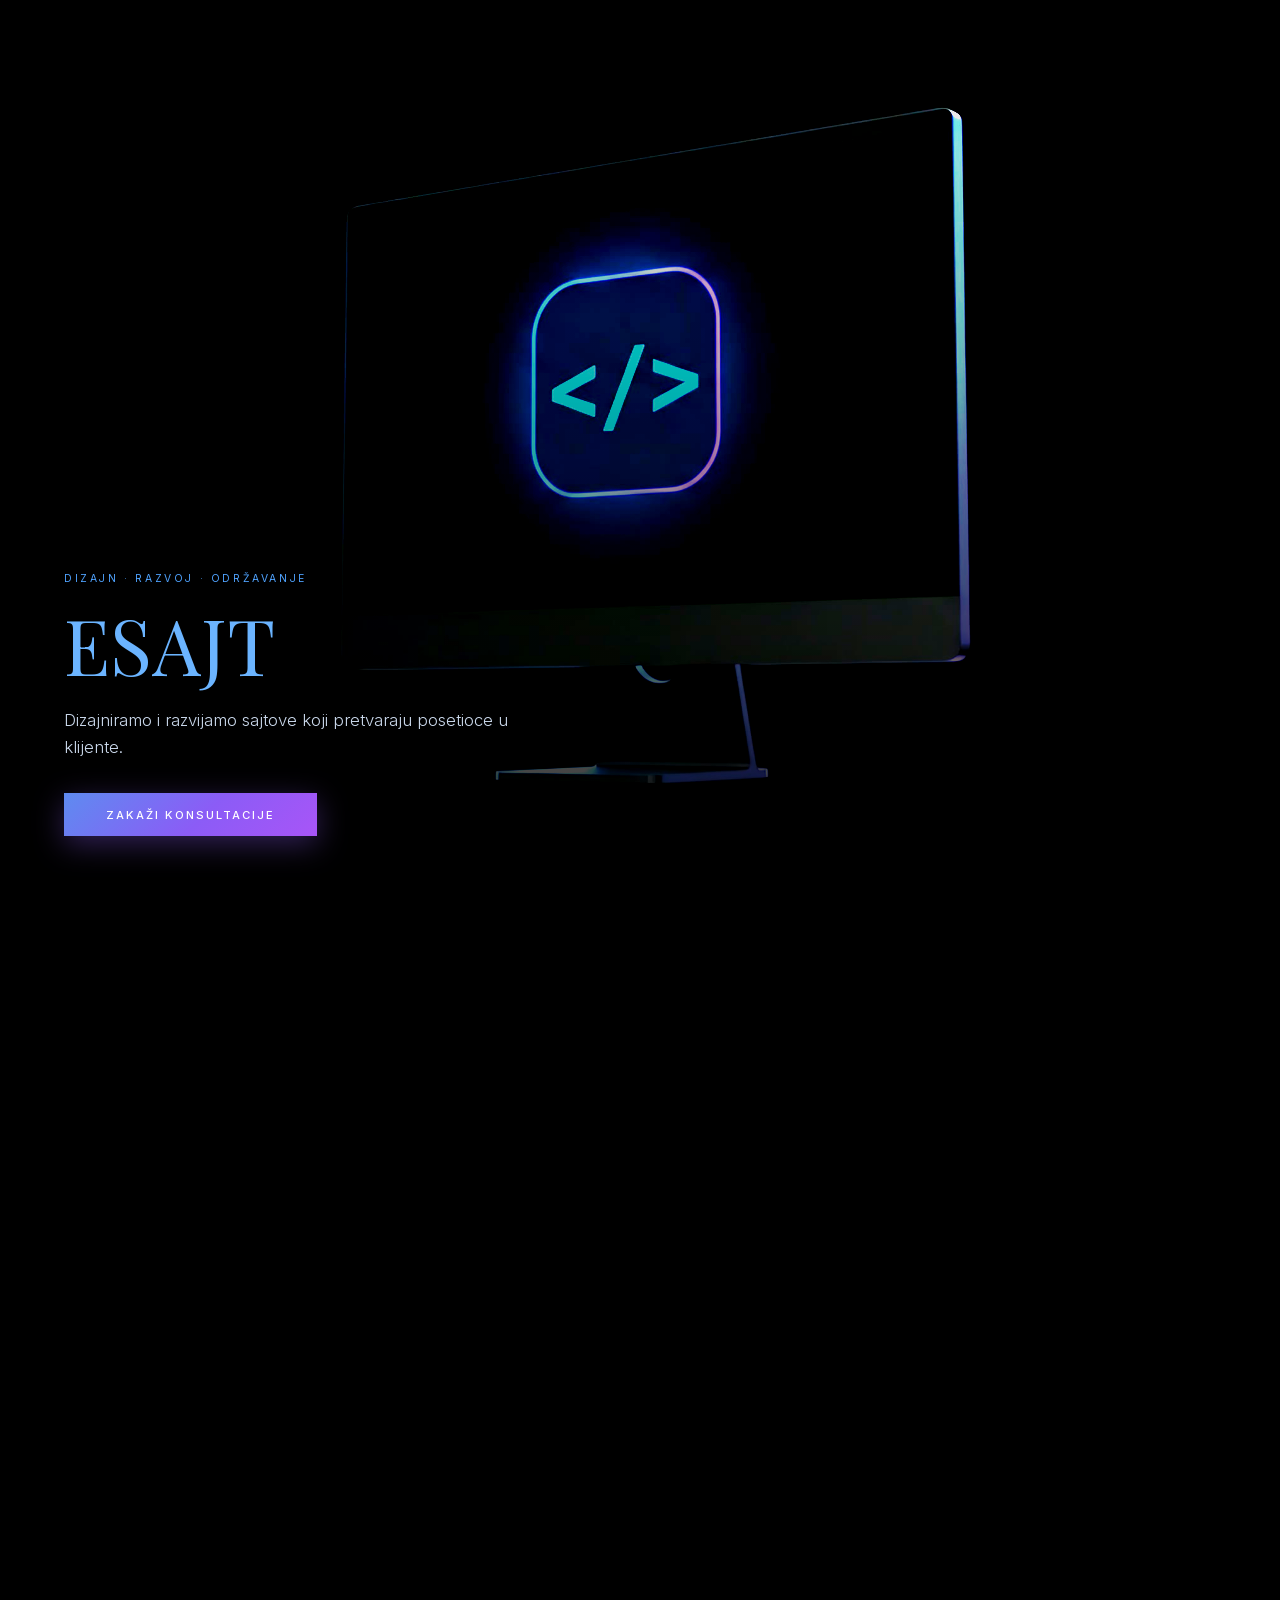
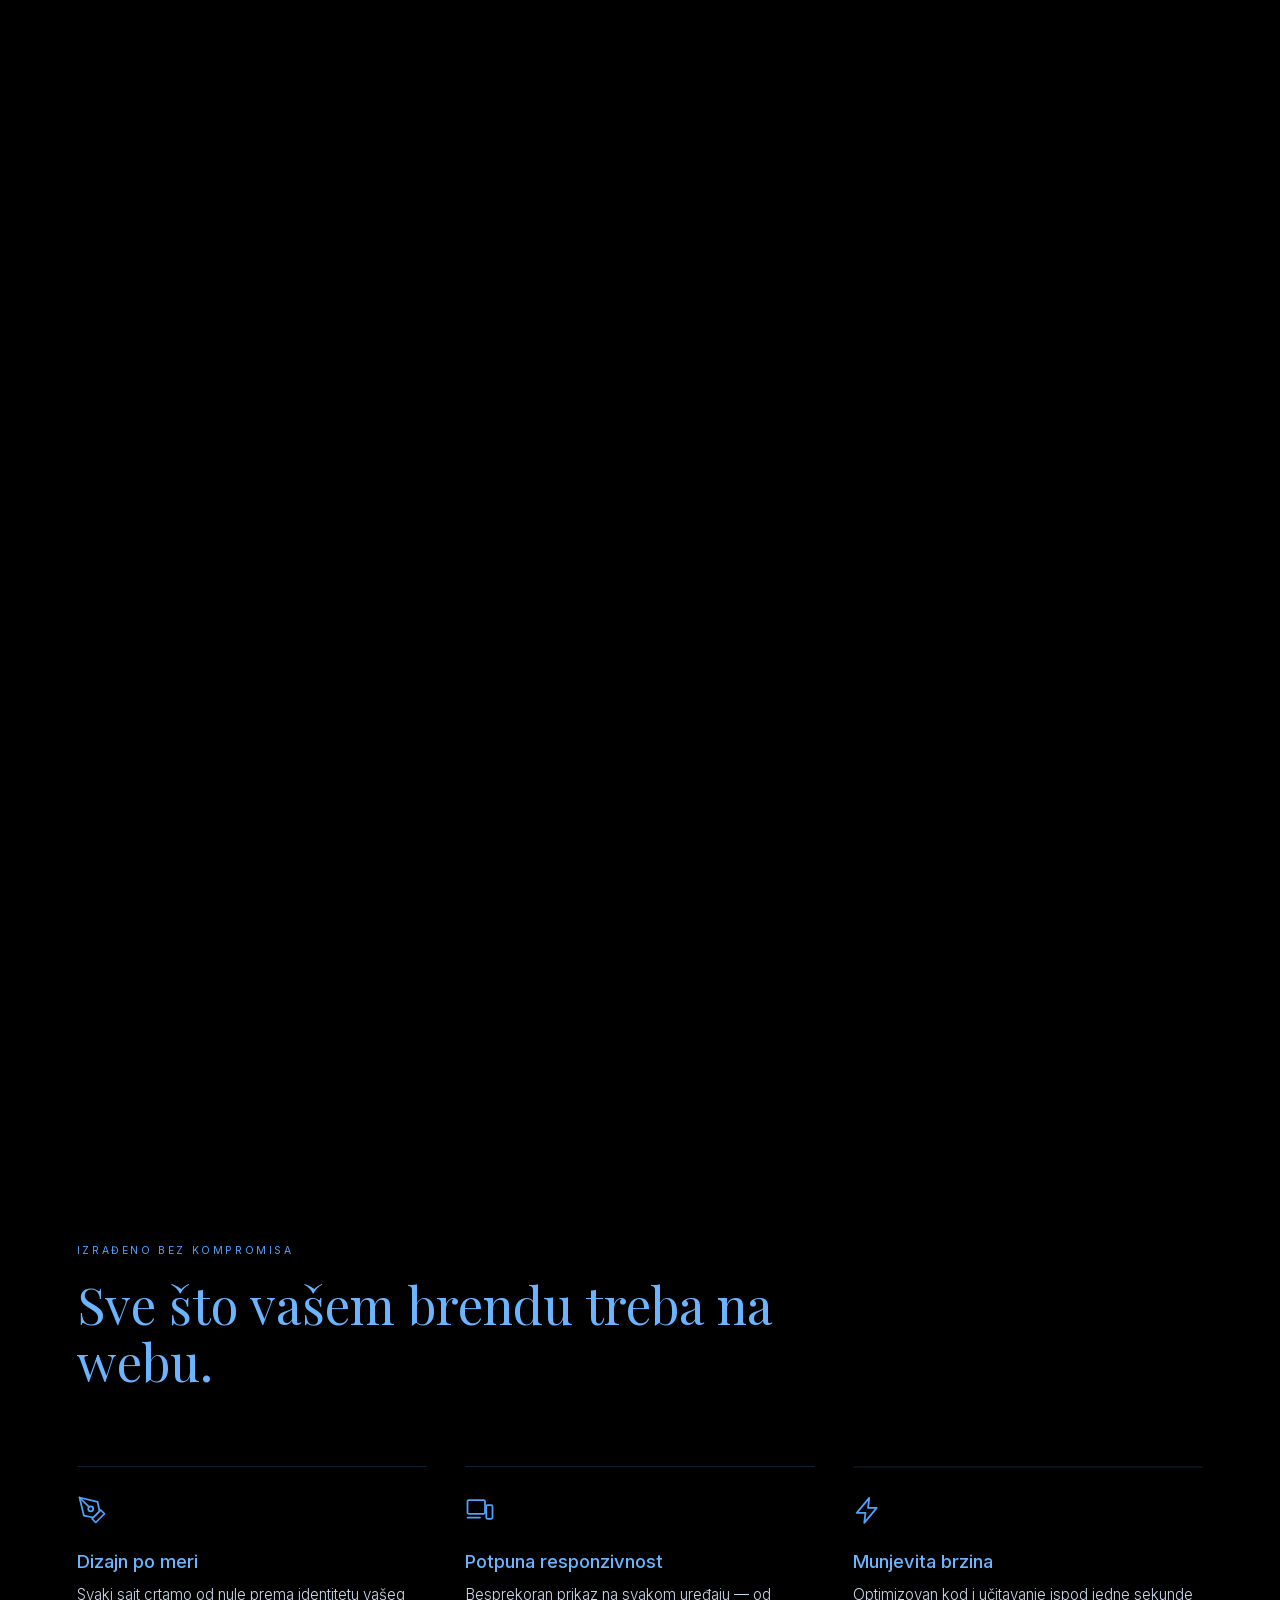
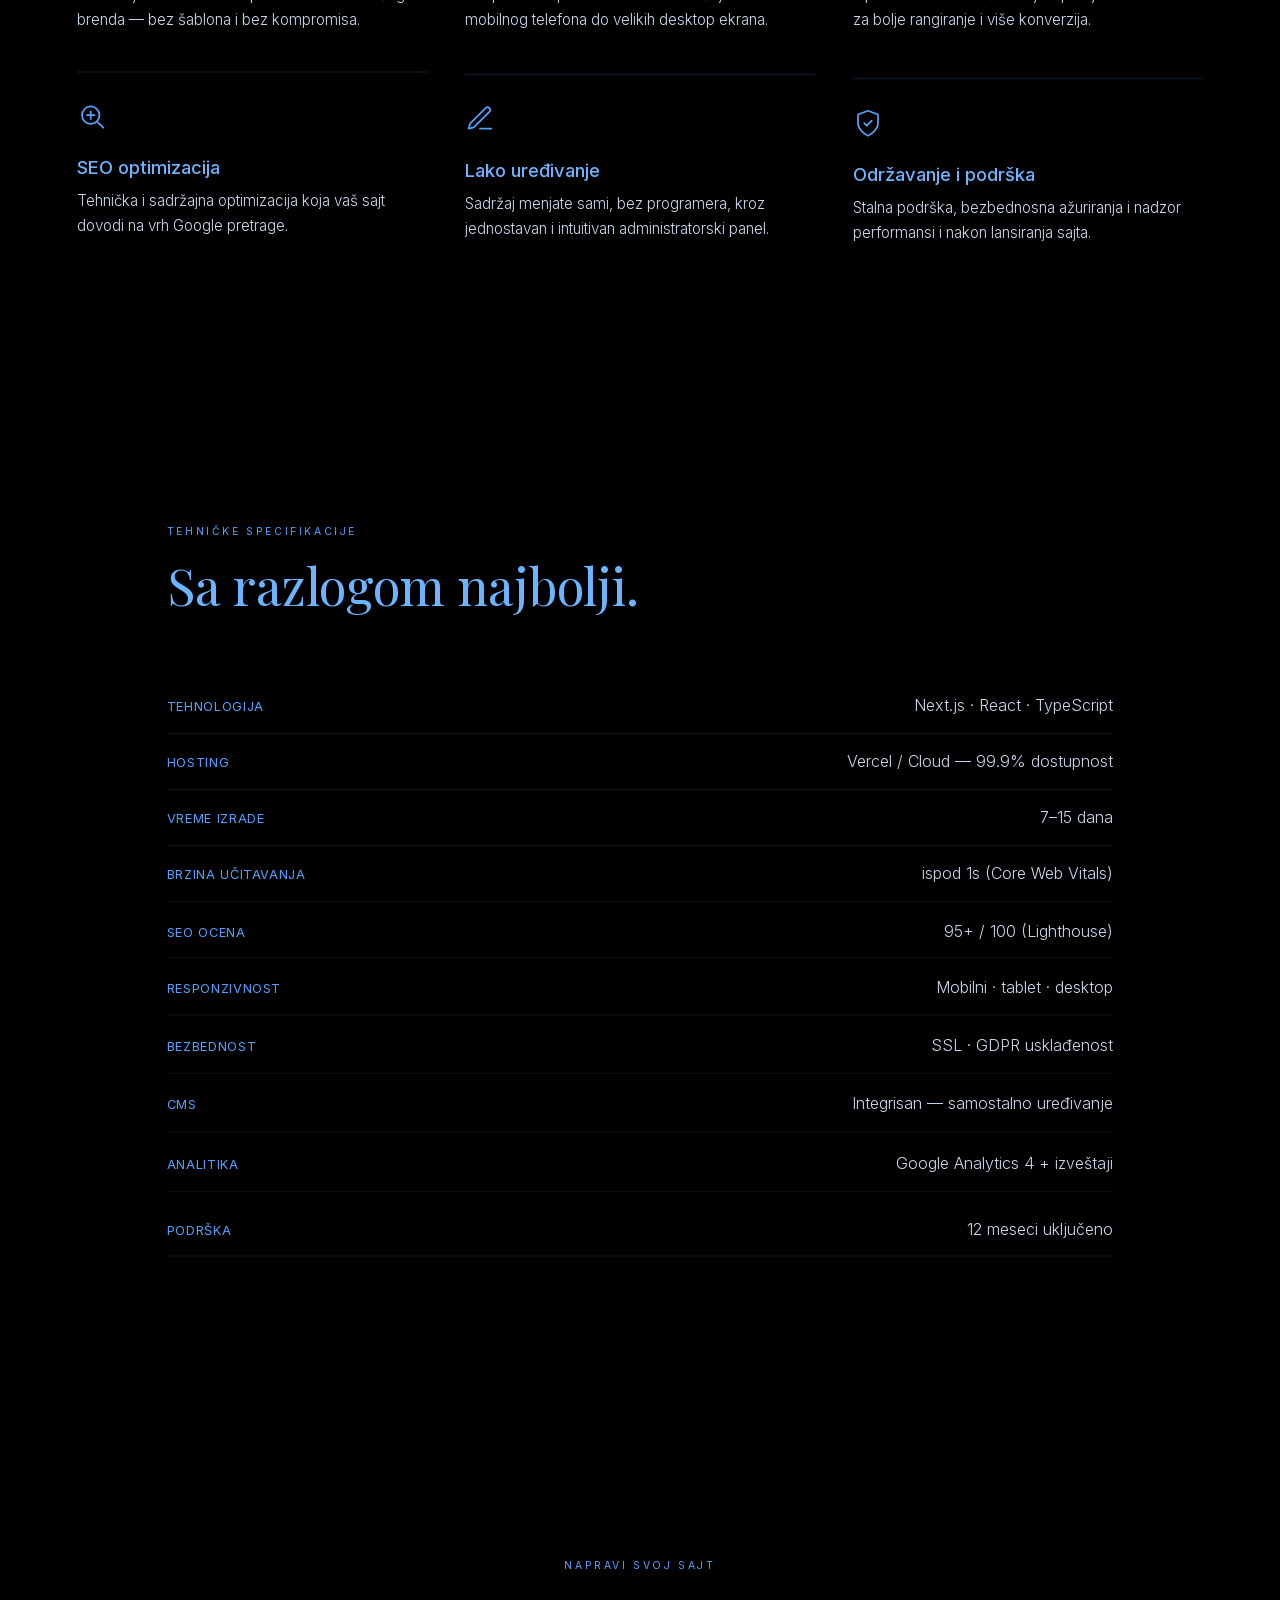
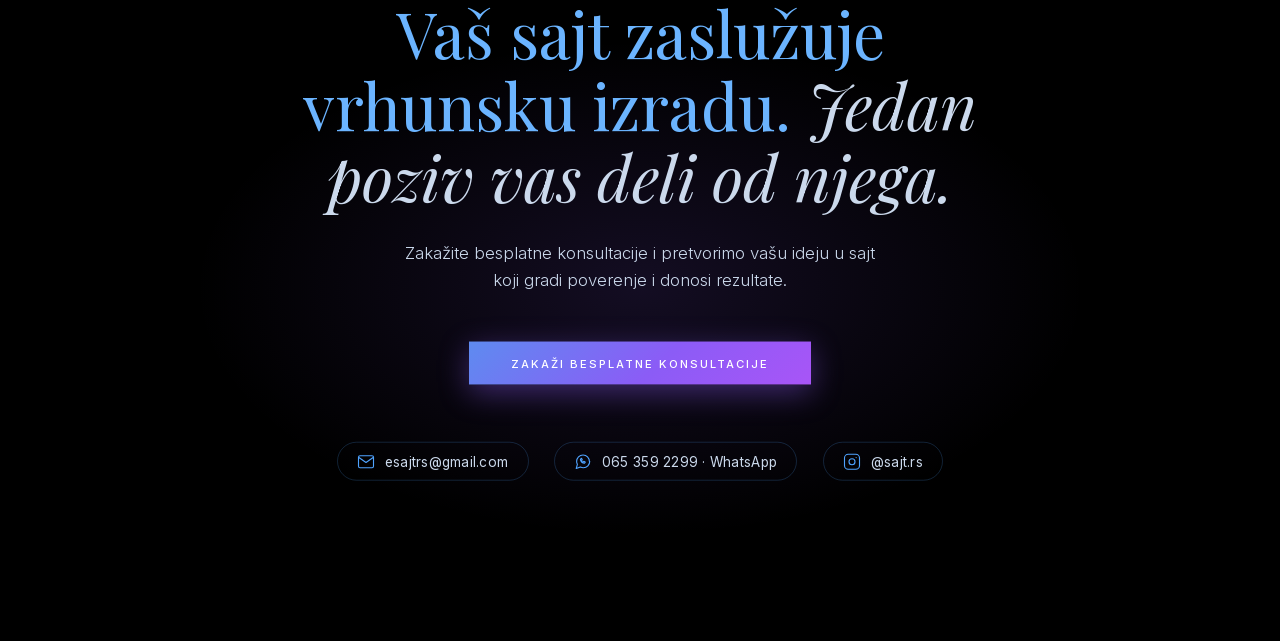
<file: index.html>
<!DOCTYPE html><html lang="sr"><head><meta charSet="utf-8"/><meta name="viewport" content="width=device-width, initial-scale=1"/><link rel="stylesheet" href="/_next/static/css/2ff414e6df5d905f.css" data-precedence="next"/><link rel="preload" as="script" fetchPriority="low" href="/_next/static/chunks/webpack-e2562788dc7d69bf.js"/><script src="/_next/static/chunks/4bd1b696-49dfdb1645950f8a.js" async=""></script><script src="/_next/static/chunks/517-ef08c556f626c120.js" async=""></script><script src="/_next/static/chunks/main-app-865ecf3162cc69d2.js" async=""></script><script src="/_next/static/chunks/912-37006269fd186bc6.js" async=""></script><script src="/_next/static/chunks/app/page-f0938fac245edff5.js" async=""></script><title>ESAJT — Izrada sajtova | Web Studio</title><meta name="description" content="ESAJT dizajnira i razvija moderne sajtove koji pretvaraju posetioce u klijente. Brzo, responzivno i optimizovano za Google. Izrada za 7–15 dana."/><meta name="keywords" content="izrada sajtova,izrada web sajtova,web dizajn,web studio,pravljenje sajtova,SEO optimizacija,responsivni sajtovi,ESAJT"/><meta name="robots" content="index, follow"/><link rel="canonical" href="https://esajt.info/"/><meta name="google-site-verification" content="YN8YTxQPLrcceT82eh-i2H6RopqWgkFs15GnKL0dTOQ"/><meta property="og:title" content="ESAJT — Izrada sajtova | Web Studio"/><meta property="og:description" content="ESAJT dizajnira i razvija moderne sajtove koji pretvaraju posetioce u klijente. Brzo, responzivno i optimizovano za Google. Izrada za 7–15 dana."/><meta property="og:url" content="https://esajt.info/"/><meta property="og:site_name" content="ESAJT"/><meta property="og:locale" content="sr_RS"/><meta property="og:image" content="https://esajt.info/og.jpg"/><meta property="og:image:width" content="1200"/><meta property="og:image:height" content="630"/><meta property="og:image:alt" content="ESAJT — Web Studio"/><meta property="og:type" content="website"/><meta name="twitter:card" content="summary_large_image"/><meta name="twitter:title" content="ESAJT — Izrada sajtova | Web Studio"/><meta name="twitter:description" content="ESAJT dizajnira i razvija moderne sajtove koji pretvaraju posetioce u klijente. Brzo, responzivno i optimizovano za Google. Izrada za 7–15 dana."/><meta name="twitter:image" content="https://esajt.info/og.jpg"/><link rel="icon" href="/icon.svg?b77f79cad48c9a5b" type="image/svg+xml" sizes="any"/><script src="/_next/static/chunks/polyfills-42372ed130431b0a.js" noModule=""></script></head><body class="__variable_557fa6 __variable_60ab6d"><script type="application/ld+json">{"@context":"https://schema.org","@type":"ProfessionalService","name":"ESAJT","image":"https://esajt.info/og.jpg","logo":"https://esajt.info/icon.svg","url":"https://esajt.info","telephone":"+381653592299","email":"esajtrs@gmail.com","description":"ESAJT dizajnira i razvija moderne sajtove koji pretvaraju posetioce u klijente. Brzo, responzivno i optimizovano za Google. Izrada za 7–15 dana.","priceRange":"$$","address":{"@type":"PostalAddress","addressLocality":"Beograd","addressCountry":"RS"},"areaServed":[{"@type":"City","name":"Beograd"},{"@type":"Country","name":"Srbija"}],"serviceType":"Izrada sajtova","sameAs":["https://instagram.com/sajt.rs","https://wa.me/381653592299"]}</script><main style="background:#000"><div style="height:300vh;position:relative"><div style="position:sticky;top:0;width:100vw;height:100vh;overflow:hidden;background:#000"><canvas style="display:block;width:100%;height:100%;filter:brightness(1.85) saturate(1.8) contrast(1.35)"></canvas><div style="position:absolute;inset:0;display:flex;flex-direction:column;justify-content:flex-end;padding:clamp(1.5rem, 5vw, 5rem);pointer-events:none;background:linear-gradient(to top, rgba(0,0,0,0.88) 0%, rgba(0,0,0,0.35) 50%, transparent 100%)"><span style="font-family:var(--font-inter);font-size:0.65rem;letter-spacing:0.25em;text-transform:uppercase;color:var(--blue);margin-bottom:1.2rem;opacity:0;transform:translateY(16px)">Dizajn · Razvoj · Održavanje</span><h1 style="font-family:var(--font-playfair);font-weight:400;font-size:clamp(2.4rem, 6vw, 5.5rem);line-height:1.05;color:var(--blue-strong);margin:0;opacity:0;transform:translateY(24px)">ESAJT</h1><p style="font-family:var(--font-inter);font-weight:300;font-size:1.05rem;line-height:1.6;color:var(--body);max-width:460px;margin-top:1.4rem;opacity:0;transform:translateY(24px)">Dizajniramo i razvijamo sajtove koji pretvaraju posetioce u klijente.</p><a href="#kontakt" style="align-self:flex-start;margin-top:2rem;background:var(--purple-grad);color:#ffffff;font-family:var(--font-inter);font-weight:500;font-size:0.7rem;letter-spacing:0.18em;text-transform:uppercase;padding:0.9rem 2.6rem;text-decoration:none;pointer-events:auto;box-shadow:0 8px 30px rgba(139,92,246,0.35);opacity:0;transform:translateY(24px)">Zakaži konsultacije</a></div></div></div><section style="background:#000;padding:clamp(5rem, 12vw, 9rem) clamp(1.5rem, 6vw, 6rem);max-width:1280px;margin:0 auto"><span style="display:block;font-family:var(--font-inter);font-size:0.65rem;letter-spacing:0.25em;text-transform:uppercase;color:var(--blue);margin-bottom:1.2rem;opacity:0;transform:translateY(24px)">Izrađeno bez kompromisa</span><h2 style="font-family:var(--font-playfair);font-weight:400;font-size:clamp(2rem, 4vw, 3.5rem);line-height:1.1;color:var(--blue-strong);max-width:720px;margin-bottom:clamp(3rem, 6vw, 5rem);opacity:0;transform:translateY(24px)">Sve što vašem brendu treba na webu.</h2><div style="display:grid;grid-template-columns:repeat(auto-fill, minmax(300px, 1fr));gap:clamp(1.5rem, 3vw, 2.5rem)"><div style="border-top:1px solid var(--border-subtle);padding-top:1.8rem;opacity:0;transform:translateY(24px)"><div style="margin-bottom:1.3rem"><svg width="30" height="30" viewBox="0 0 24 24" fill="none" stroke="var(--blue)" stroke-width="1.4" stroke-linecap="round" stroke-linejoin="round"><path d="M12 19l7-7 3 3-7 7-3-3z"></path><path d="M18 13l-1.5-7.5L2 2l3.5 14.5L13 18l5-5z"></path><path d="M2 2l7.586 7.586"></path><circle cx="11" cy="11" r="2"></circle></svg></div><h3 style="font-family:var(--font-inter);font-weight:500;font-size:1.15rem;color:var(--blue-strong);margin-bottom:0.7rem">Dizajn po meri</h3><p style="font-family:var(--font-inter);font-weight:300;font-size:0.95rem;line-height:1.6;color:var(--body)">Svaki sajt crtamo od nule prema identitetu vašeg brenda — bez šablona i bez kompromisa.</p></div><div style="border-top:1px solid var(--border-subtle);padding-top:1.8rem;opacity:0;transform:translateY(24px)"><div style="margin-bottom:1.3rem"><svg width="30" height="30" viewBox="0 0 24 24" fill="none" stroke="var(--blue)" stroke-width="1.4" stroke-linecap="round" stroke-linejoin="round"><rect x="2" y="4" width="14" height="11" rx="1"></rect><rect x="17" y="8" width="5" height="11" rx="1"></rect><path d="M2 18h10"></path></svg></div><h3 style="font-family:var(--font-inter);font-weight:500;font-size:1.15rem;color:var(--blue-strong);margin-bottom:0.7rem">Potpuna responzivnost</h3><p style="font-family:var(--font-inter);font-weight:300;font-size:0.95rem;line-height:1.6;color:var(--body)">Besprekoran prikaz na svakom uređaju — od mobilnog telefona do velikih desktop ekrana.</p></div><div style="border-top:1px solid var(--border-subtle);padding-top:1.8rem;opacity:0;transform:translateY(24px)"><div style="margin-bottom:1.3rem"><svg width="30" height="30" viewBox="0 0 24 24" fill="none" stroke="var(--blue)" stroke-width="1.4" stroke-linecap="round" stroke-linejoin="round"><path d="M13 2L3 14h7l-1 8 10-12h-7l1-8z"></path></svg></div><h3 style="font-family:var(--font-inter);font-weight:500;font-size:1.15rem;color:var(--blue-strong);margin-bottom:0.7rem">Munjevita brzina</h3><p style="font-family:var(--font-inter);font-weight:300;font-size:0.95rem;line-height:1.6;color:var(--body)">Optimizovan kod i učitavanje ispod jedne sekunde za bolje rangiranje i više konverzija.</p></div><div style="border-top:1px solid var(--border-subtle);padding-top:1.8rem;opacity:0;transform:translateY(24px)"><div style="margin-bottom:1.3rem"><svg width="30" height="30" viewBox="0 0 24 24" fill="none" stroke="var(--blue)" stroke-width="1.4" stroke-linecap="round" stroke-linejoin="round"><circle cx="11" cy="11" r="7"></circle><path d="M21 21l-4.35-4.35"></path><path d="M8 11h6M11 8v6"></path></svg></div><h3 style="font-family:var(--font-inter);font-weight:500;font-size:1.15rem;color:var(--blue-strong);margin-bottom:0.7rem">SEO optimizacija</h3><p style="font-family:var(--font-inter);font-weight:300;font-size:0.95rem;line-height:1.6;color:var(--body)">Tehnička i sadržajna optimizacija koja vaš sajt dovodi na vrh Google pretrage.</p></div><div style="border-top:1px solid var(--border-subtle);padding-top:1.8rem;opacity:0;transform:translateY(24px)"><div style="margin-bottom:1.3rem"><svg width="30" height="30" viewBox="0 0 24 24" fill="none" stroke="var(--blue)" stroke-width="1.4" stroke-linecap="round" stroke-linejoin="round"><path d="M12 20h9"></path><path d="M16.5 3.5a2.12 2.12 0 0 1 3 3L7 19l-4 1 1-4 12.5-12.5z"></path></svg></div><h3 style="font-family:var(--font-inter);font-weight:500;font-size:1.15rem;color:var(--blue-strong);margin-bottom:0.7rem">Lako uređivanje</h3><p style="font-family:var(--font-inter);font-weight:300;font-size:0.95rem;line-height:1.6;color:var(--body)">Sadržaj menjate sami, bez programera, kroz jednostavan i intuitivan administratorski panel.</p></div><div style="border-top:1px solid var(--border-subtle);padding-top:1.8rem;opacity:0;transform:translateY(24px)"><div style="margin-bottom:1.3rem"><svg width="30" height="30" viewBox="0 0 24 24" fill="none" stroke="var(--blue)" stroke-width="1.4" stroke-linecap="round" stroke-linejoin="round"><path d="M12 22s8-4 8-10V5l-8-3-8 3v7c0 6 8 10 8 10z"></path><path d="M9 12l2 2 4-4"></path></svg></div><h3 style="font-family:var(--font-inter);font-weight:500;font-size:1.15rem;color:var(--blue-strong);margin-bottom:0.7rem">Održavanje i podrška</h3><p style="font-family:var(--font-inter);font-weight:300;font-size:0.95rem;line-height:1.6;color:var(--body)">Stalna podrška, bezbednosna ažuriranja i nadzor performansi i nakon lansiranja sajta.</p></div></div></section><section style="background:#000;padding:clamp(5rem, 12vw, 9rem) clamp(1.5rem, 6vw, 6rem);max-width:1100px;margin:0 auto"><span style="display:block;font-family:var(--font-inter);font-size:0.65rem;letter-spacing:0.25em;text-transform:uppercase;color:var(--blue);margin-bottom:1.2rem;opacity:0;transform:translateY(24px)">Tehničke specifikacije</span><h2 style="font-family:var(--font-playfair);font-weight:400;font-size:clamp(2rem, 4vw, 3.5rem);line-height:1.1;color:var(--blue-strong);margin-bottom:clamp(2.5rem, 5vw, 4rem);opacity:0;transform:translateY(24px)">Sa razlogom najbolji.</h2><div><div style="display:flex;justify-content:space-between;align-items:baseline;gap:1.5rem;padding:1.1rem 0;border-bottom:1px solid var(--row-border);opacity:0;transform:translateY(24px)"><span style="font-family:var(--font-inter);font-weight:400;font-size:0.8rem;letter-spacing:0.05em;text-transform:uppercase;color:var(--blue);flex-shrink:0">Tehnologija</span><span style="font-family:var(--font-inter);font-weight:300;font-size:1rem;color:var(--body);text-align:right">Next.js · React · TypeScript</span></div><div style="display:flex;justify-content:space-between;align-items:baseline;gap:1.5rem;padding:1.1rem 0;border-bottom:1px solid var(--row-border);opacity:0;transform:translateY(24px)"><span style="font-family:var(--font-inter);font-weight:400;font-size:0.8rem;letter-spacing:0.05em;text-transform:uppercase;color:var(--blue);flex-shrink:0">Hosting</span><span style="font-family:var(--font-inter);font-weight:300;font-size:1rem;color:var(--body);text-align:right">Vercel / Cloud — 99.9% dostupnost</span></div><div style="display:flex;justify-content:space-between;align-items:baseline;gap:1.5rem;padding:1.1rem 0;border-bottom:1px solid var(--row-border);opacity:0;transform:translateY(24px)"><span style="font-family:var(--font-inter);font-weight:400;font-size:0.8rem;letter-spacing:0.05em;text-transform:uppercase;color:var(--blue);flex-shrink:0">Vreme izrade</span><span style="font-family:var(--font-inter);font-weight:300;font-size:1rem;color:var(--body);text-align:right">7–15 dana</span></div><div style="display:flex;justify-content:space-between;align-items:baseline;gap:1.5rem;padding:1.1rem 0;border-bottom:1px solid var(--row-border);opacity:0;transform:translateY(24px)"><span style="font-family:var(--font-inter);font-weight:400;font-size:0.8rem;letter-spacing:0.05em;text-transform:uppercase;color:var(--blue);flex-shrink:0">Brzina učitavanja</span><span style="font-family:var(--font-inter);font-weight:300;font-size:1rem;color:var(--body);text-align:right">ispod 1s (Core Web Vitals)</span></div><div style="display:flex;justify-content:space-between;align-items:baseline;gap:1.5rem;padding:1.1rem 0;border-bottom:1px solid var(--row-border);opacity:0;transform:translateY(24px)"><span style="font-family:var(--font-inter);font-weight:400;font-size:0.8rem;letter-spacing:0.05em;text-transform:uppercase;color:var(--blue);flex-shrink:0">SEO ocena</span><span style="font-family:var(--font-inter);font-weight:300;font-size:1rem;color:var(--body);text-align:right">95+ / 100 (Lighthouse)</span></div><div style="display:flex;justify-content:space-between;align-items:baseline;gap:1.5rem;padding:1.1rem 0;border-bottom:1px solid var(--row-border);opacity:0;transform:translateY(24px)"><span style="font-family:var(--font-inter);font-weight:400;font-size:0.8rem;letter-spacing:0.05em;text-transform:uppercase;color:var(--blue);flex-shrink:0">Responzivnost</span><span style="font-family:var(--font-inter);font-weight:300;font-size:1rem;color:var(--body);text-align:right">Mobilni · tablet · desktop</span></div><div style="display:flex;justify-content:space-between;align-items:baseline;gap:1.5rem;padding:1.1rem 0;border-bottom:1px solid var(--row-border);opacity:0;transform:translateY(24px)"><span style="font-family:var(--font-inter);font-weight:400;font-size:0.8rem;letter-spacing:0.05em;text-transform:uppercase;color:var(--blue);flex-shrink:0">Bezbednost</span><span style="font-family:var(--font-inter);font-weight:300;font-size:1rem;color:var(--body);text-align:right">SSL · GDPR usklađenost</span></div><div style="display:flex;justify-content:space-between;align-items:baseline;gap:1.5rem;padding:1.1rem 0;border-bottom:1px solid var(--row-border);opacity:0;transform:translateY(24px)"><span style="font-family:var(--font-inter);font-weight:400;font-size:0.8rem;letter-spacing:0.05em;text-transform:uppercase;color:var(--blue);flex-shrink:0">CMS</span><span style="font-family:var(--font-inter);font-weight:300;font-size:1rem;color:var(--body);text-align:right">Integrisan — samostalno uređivanje</span></div><div style="display:flex;justify-content:space-between;align-items:baseline;gap:1.5rem;padding:1.1rem 0;border-bottom:1px solid var(--row-border);opacity:0;transform:translateY(24px)"><span style="font-family:var(--font-inter);font-weight:400;font-size:0.8rem;letter-spacing:0.05em;text-transform:uppercase;color:var(--blue);flex-shrink:0">Analitika</span><span style="font-family:var(--font-inter);font-weight:300;font-size:1rem;color:var(--body);text-align:right">Google Analytics 4 + izveštaji</span></div><div style="display:flex;justify-content:space-between;align-items:baseline;gap:1.5rem;padding:1.1rem 0;border-bottom:1px solid var(--row-border);opacity:0;transform:translateY(24px)"><span style="font-family:var(--font-inter);font-weight:400;font-size:0.8rem;letter-spacing:0.05em;text-transform:uppercase;color:var(--blue);flex-shrink:0">Podrška</span><span style="font-family:var(--font-inter);font-weight:300;font-size:1rem;color:var(--body);text-align:right">12 meseci uključeno</span></div></div></section><section id="kontakt" style="background:#000;width:100%;text-align:center;padding:clamp(6rem, 14vw, 11rem) clamp(1.5rem, 6vw, 6rem);position:relative;overflow:hidden"><div style="position:absolute;left:50%;bottom:12%;width:min(900px, 90vw);height:500px;transform:translateX(-50%);background:radial-gradient(ellipse, rgba(139,92,246,0.14) 0%, transparent 70%);pointer-events:none"></div><div style="position:relative;max-width:720px;margin:0 auto"><span style="display:block;font-family:var(--font-inter);font-size:0.65rem;letter-spacing:0.25em;text-transform:uppercase;color:var(--blue);margin-bottom:1.5rem;opacity:0;transform:translateY(24px)">Napravi svoj sajt</span><h2 style="font-family:var(--font-playfair);font-weight:400;font-size:clamp(2.2rem, 5vw, 4.5rem);line-height:1.12;color:var(--blue-strong);margin-bottom:1.6rem;opacity:0;transform:translateY(24px)">Vaš sajt zaslužuje vrhunsku izradu.<!-- --> <span style="font-style:italic;color:var(--body)">Jedan poziv vas deli od njega.</span></h2><p style="font-family:var(--font-inter);font-weight:300;font-size:1.05rem;line-height:1.6;color:var(--body);max-width:480px;margin:0 auto 2.8rem;opacity:0;transform:translateY(24px)">Zakažite besplatne konsultacije i pretvorimo vašu ideju u sajt koji gradi poverenje i donosi rezultate.</p><a href="https://wa.me/381653592299" target="_blank" rel="noopener noreferrer" style="display:inline-block;background:var(--purple-grad);color:#ffffff;font-family:var(--font-inter);font-weight:500;font-size:0.7rem;letter-spacing:0.18em;text-transform:uppercase;padding:0.9rem 2.6rem;text-decoration:none;box-shadow:0 8px 30px rgba(139,92,246,0.4);opacity:0;transform:translateY(24px)">Zakaži besplatne konsultacije</a><div style="margin-top:3rem;display:flex;flex-wrap:wrap;justify-content:center;gap:0.9rem 1.6rem;opacity:0;transform:translateY(24px)"><a href="mailto:esajtrs@gmail.com" style="display:inline-flex;align-items:center;gap:0.6rem;font-family:var(--font-inter);font-weight:400;font-size:0.85rem;letter-spacing:0.02em;color:var(--body);text-decoration:none;border:1px solid var(--border-subtle);border-radius:999px;padding:0.6rem 1.2rem"><svg width="18" height="18" viewBox="0 0 24 24" fill="none" stroke="var(--blue)" stroke-width="1.5" stroke-linecap="round" stroke-linejoin="round"><rect x="2" y="4" width="20" height="16" rx="2"></rect><path d="m22 6-10 7L2 6"></path></svg>esajtrs@gmail.com</a><a href="https://wa.me/381653592299" target="_blank" rel="noopener noreferrer" style="display:inline-flex;align-items:center;gap:0.6rem;font-family:var(--font-inter);font-weight:400;font-size:0.85rem;letter-spacing:0.02em;color:var(--body);text-decoration:none;border:1px solid var(--border-subtle);border-radius:999px;padding:0.6rem 1.2rem"><svg width="18" height="18" viewBox="0 0 24 24" fill="none" stroke="var(--blue)" stroke-width="1.5" stroke-linecap="round" stroke-linejoin="round"><path d="M21 11.5a8.38 8.38 0 0 1-8.5 8.5 8.5 8.5 0 0 1-4-1L3 21l1.5-5.5a8.38 8.38 0 0 1-1-4A8.5 8.5 0 0 1 12 3a8.38 8.38 0 0 1 8.5 8.5z"></path><path d="M8.5 8.5c0 3 2.5 5.5 5.5 5.5l1-1.5-2-1-1 1c-1 0-2-1-2-2l1-1-1-2-1.5 1z"></path></svg>065 359 2299 · WhatsApp</a><a href="https://instagram.com/sajt.rs" target="_blank" rel="noopener noreferrer" style="display:inline-flex;align-items:center;gap:0.6rem;font-family:var(--font-inter);font-weight:400;font-size:0.85rem;letter-spacing:0.02em;color:var(--body);text-decoration:none;border:1px solid var(--border-subtle);border-radius:999px;padding:0.6rem 1.2rem"><svg width="18" height="18" viewBox="0 0 24 24" fill="none" stroke="var(--blue)" stroke-width="1.5" stroke-linecap="round" stroke-linejoin="round"><rect x="2" y="2" width="20" height="20" rx="5"></rect><circle cx="12" cy="12" r="4"></circle><line x1="17.5" y1="6.5" x2="17.5" y2="6.5"></line></svg>@sajt.rs</a></div></div></section></main><script src="/_next/static/chunks/webpack-e2562788dc7d69bf.js" async=""></script><script>(self.__next_f=self.__next_f||[]).push([0])</script><script>self.__next_f.push([1,"1:\"$Sreact.fragment\"\n2:I[5244,[],\"\"]\n3:I[3866,[],\"\"]\n4:I[9127,[\"912\",\"static/chunks/912-37006269fd186bc6.js\",\"974\",\"static/chunks/app/page-f0938fac245edff5.js\"],\"default\"]\n5:I[4277,[\"912\",\"static/chunks/912-37006269fd186bc6.js\",\"974\",\"static/chunks/app/page-f0938fac245edff5.js\"],\"default\"]\n6:I[3561,[\"912\",\"static/chunks/912-37006269fd186bc6.js\",\"974\",\"static/chunks/app/page-f0938fac245edff5.js\"],\"default\"]\n7:I[8233,[\"912\",\"static/chunks/912-37006269fd186bc6.js\",\"974\",\"static/chunks/app/page-f0938fac245edff5.js\"],\"default\"]\n8:I[6213,[],\"OutletBoundary\"]\na:I[6213,[],\"MetadataBoundary\"]\nc:I[6213,[],\"ViewportBoundary\"]\ne:I[4835,[],\"\"]\n:HL[\"/_next/static/css/2ff414e6df5d905f.css\",\"style\"]\n"])</script><script>self.__next_f.push([1,"0:{\"P\":null,\"b\":\"CXAOTjSNiZbJN9Wewjk0g\",\"p\":\"\",\"c\":[\"\",\"\"],\"i\":false,\"f\":[[[\"\",{\"children\":[\"__PAGE__\",{}]},\"$undefined\",\"$undefined\",true],[\"\",[\"$\",\"$1\",\"c\",{\"children\":[[[\"$\",\"link\",\"0\",{\"rel\":\"stylesheet\",\"href\":\"/_next/static/css/2ff414e6df5d905f.css\",\"precedence\":\"next\",\"crossOrigin\":\"$undefined\",\"nonce\":\"$undefined\"}]],[\"$\",\"html\",null,{\"lang\":\"sr\",\"children\":[\"$\",\"body\",null,{\"className\":\"__variable_557fa6 __variable_60ab6d\",\"children\":[[\"$\",\"script\",null,{\"type\":\"application/ld+json\",\"dangerouslySetInnerHTML\":{\"__html\":\"{\\\"@context\\\":\\\"https://schema.org\\\",\\\"@type\\\":\\\"ProfessionalService\\\",\\\"name\\\":\\\"ESAJT\\\",\\\"image\\\":\\\"https://esajt.info/og.jpg\\\",\\\"logo\\\":\\\"https://esajt.info/icon.svg\\\",\\\"url\\\":\\\"https://esajt.info\\\",\\\"telephone\\\":\\\"+381653592299\\\",\\\"email\\\":\\\"esajtrs@gmail.com\\\",\\\"description\\\":\\\"ESAJT dizajnira i razvija moderne sajtove koji pretvaraju posetioce u klijente. Brzo, responzivno i optimizovano za Google. Izrada za 7–15 dana.\\\",\\\"priceRange\\\":\\\"$$\\\",\\\"address\\\":{\\\"@type\\\":\\\"PostalAddress\\\",\\\"addressLocality\\\":\\\"Beograd\\\",\\\"addressCountry\\\":\\\"RS\\\"},\\\"areaServed\\\":[{\\\"@type\\\":\\\"City\\\",\\\"name\\\":\\\"Beograd\\\"},{\\\"@type\\\":\\\"Country\\\",\\\"name\\\":\\\"Srbija\\\"}],\\\"serviceType\\\":\\\"Izrada sajtova\\\",\\\"sameAs\\\":[\\\"https://instagram.com/sajt.rs\\\",\\\"https://wa.me/381653592299\\\"]}\"}}],[\"$\",\"$L2\",null,{\"parallelRouterKey\":\"children\",\"segmentPath\":[\"children\"],\"error\":\"$undefined\",\"errorStyles\":\"$undefined\",\"errorScripts\":\"$undefined\",\"template\":[\"$\",\"$L3\",null,{}],\"templateStyles\":\"$undefined\",\"templateScripts\":\"$undefined\",\"notFound\":[[],[[\"$\",\"title\",null,{\"children\":\"404: This page could not be found.\"}],[\"$\",\"div\",null,{\"style\":{\"fontFamily\":\"system-ui,\\\"Segoe UI\\\",Roboto,Helvetica,Arial,sans-serif,\\\"Apple Color Emoji\\\",\\\"Segoe UI Emoji\\\"\",\"height\":\"100vh\",\"textAlign\":\"center\",\"display\":\"flex\",\"flexDirection\":\"column\",\"alignItems\":\"center\",\"justifyContent\":\"center\"},\"children\":[\"$\",\"div\",null,{\"children\":[[\"$\",\"style\",null,{\"dangerouslySetInnerHTML\":{\"__html\":\"body{color:#000;background:#fff;margin:0}.next-error-h1{border-right:1px solid rgba(0,0,0,.3)}@media (prefers-color-scheme:dark){body{color:#fff;background:#000}.next-error-h1{border-right:1px solid rgba(255,255,255,.3)}}\"}}],[\"$\",\"h1\",null,{\"className\":\"next-error-h1\",\"style\":{\"display\":\"inline-block\",\"margin\":\"0 20px 0 0\",\"padding\":\"0 23px 0 0\",\"fontSize\":24,\"fontWeight\":500,\"verticalAlign\":\"top\",\"lineHeight\":\"49px\"},\"children\":404}],[\"$\",\"div\",null,{\"style\":{\"display\":\"inline-block\"},\"children\":[\"$\",\"h2\",null,{\"style\":{\"fontSize\":14,\"fontWeight\":400,\"lineHeight\":\"49px\",\"margin\":0},\"children\":\"This page could not be found.\"}]}]]}]}]]],\"forbidden\":\"$undefined\",\"unauthorized\":\"$undefined\"}]]}]}]]}],{\"children\":[\"__PAGE__\",[\"$\",\"$1\",\"c\",{\"children\":[[\"$\",\"main\",null,{\"style\":{\"background\":\"#000\"},\"children\":[[\"$\",\"$L4\",null,{}],[\"$\",\"$L5\",null,{}],[\"$\",\"$L6\",null,{}],[\"$\",\"$L7\",null,{}]]}],null,[\"$\",\"$L8\",null,{\"children\":\"$L9\"}]]}],{},null,false]},null,false],[\"$\",\"$1\",\"h\",{\"children\":[null,[\"$\",\"$1\",\"XwCHZBsbW_qx8ZI35WN8L\",{\"children\":[[\"$\",\"$La\",null,{\"children\":\"$Lb\"}],[\"$\",\"$Lc\",null,{\"children\":\"$Ld\"}],null]}]]}],false]],\"m\":\"$undefined\",\"G\":[\"$e\",\"$undefined\"],\"s\":false,\"S\":true}\n"])</script><script>self.__next_f.push([1,"d:[[\"$\",\"meta\",\"0\",{\"name\":\"viewport\",\"content\":\"width=device-width, initial-scale=1\"}]]\n"])</script><script>self.__next_f.push([1,"b:[[\"$\",\"meta\",\"0\",{\"charSet\":\"utf-8\"}],[\"$\",\"title\",\"1\",{\"children\":\"ESAJT — Izrada sajtova | Web Studio\"}],[\"$\",\"meta\",\"2\",{\"name\":\"description\",\"content\":\"ESAJT dizajnira i razvija moderne sajtove koji pretvaraju posetioce u klijente. Brzo, responzivno i optimizovano za Google. Izrada za 7–15 dana.\"}],[\"$\",\"meta\",\"3\",{\"name\":\"keywords\",\"content\":\"izrada sajtova,izrada web sajtova,web dizajn,web studio,pravljenje sajtova,SEO optimizacija,responsivni sajtovi,ESAJT\"}],[\"$\",\"meta\",\"4\",{\"name\":\"robots\",\"content\":\"index, follow\"}],[\"$\",\"link\",\"5\",{\"rel\":\"canonical\",\"href\":\"https://esajt.info/\"}],[\"$\",\"meta\",\"6\",{\"name\":\"google-site-verification\",\"content\":\"YN8YTxQPLrcceT82eh-i2H6RopqWgkFs15GnKL0dTOQ\"}],[\"$\",\"meta\",\"7\",{\"property\":\"og:title\",\"content\":\"ESAJT — Izrada sajtova | Web Studio\"}],[\"$\",\"meta\",\"8\",{\"property\":\"og:description\",\"content\":\"ESAJT dizajnira i razvija moderne sajtove koji pretvaraju posetioce u klijente. Brzo, responzivno i optimizovano za Google. Izrada za 7–15 dana.\"}],[\"$\",\"meta\",\"9\",{\"property\":\"og:url\",\"content\":\"https://esajt.info/\"}],[\"$\",\"meta\",\"10\",{\"property\":\"og:site_name\",\"content\":\"ESAJT\"}],[\"$\",\"meta\",\"11\",{\"property\":\"og:locale\",\"content\":\"sr_RS\"}],[\"$\",\"meta\",\"12\",{\"property\":\"og:image\",\"content\":\"https://esajt.info/og.jpg\"}],[\"$\",\"meta\",\"13\",{\"property\":\"og:image:width\",\"content\":\"1200\"}],[\"$\",\"meta\",\"14\",{\"property\":\"og:image:height\",\"content\":\"630\"}],[\"$\",\"meta\",\"15\",{\"property\":\"og:image:alt\",\"content\":\"ESAJT — Web Studio\"}],[\"$\",\"meta\",\"16\",{\"property\":\"og:type\",\"content\":\"website\"}],[\"$\",\"meta\",\"17\",{\"name\":\"twitter:card\",\"content\":\"summary_large_image\"}],[\"$\",\"meta\",\"18\",{\"name\":\"twitter:title\",\"content\":\"ESAJT — Izrada sajtova | Web Studio\"}],[\"$\",\"meta\",\"19\",{\"name\":\"twitter:description\",\"content\":\"ESAJT dizajnira i razvija moderne sajtove koji pretvaraju posetioce u klijente. Brzo, responzivno i optimizovano za Google. Izrada za 7–15 dana.\"}],[\"$\",\"meta\",\"20\",{\"name\":\"twitter:image\",\"content\":\"https://esajt.info/og.jpg\"}],[\"$\",\"link\",\"21\",{\"rel\":\"icon\",\"href\":\"/icon.svg?b77f79cad48c9a5b\",\"type\":\"image/svg+xml\",\"sizes\":\"any\"}]]\n"])</script><script>self.__next_f.push([1,"9:null\n"])</script></body></html>
</file>
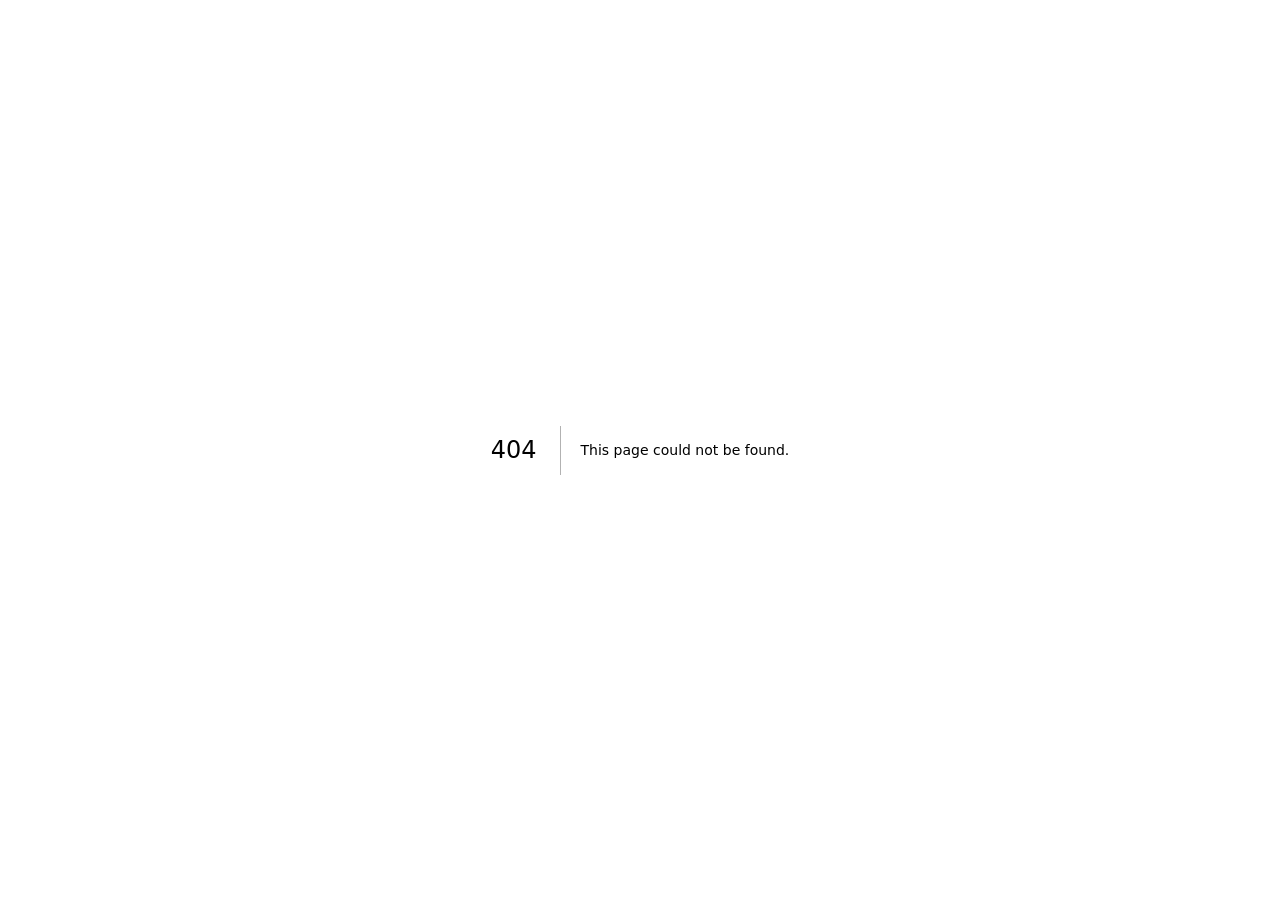
<file: 404/index.html>
<!DOCTYPE html><html lang="sr"><head><meta charSet="utf-8"/><meta name="viewport" content="width=device-width, initial-scale=1"/><link rel="stylesheet" href="/_next/static/css/2ff414e6df5d905f.css" data-precedence="next"/><link rel="preload" as="script" fetchPriority="low" href="/_next/static/chunks/webpack-e2562788dc7d69bf.js"/><script src="/_next/static/chunks/4bd1b696-49dfdb1645950f8a.js" async=""></script><script src="/_next/static/chunks/517-ef08c556f626c120.js" async=""></script><script src="/_next/static/chunks/main-app-865ecf3162cc69d2.js" async=""></script><meta name="robots" content="noindex"/><title>404: This page could not be found.</title><title>ESAJT — Izrada sajtova | Web Studio</title><meta name="description" content="ESAJT dizajnira i razvija moderne sajtove koji pretvaraju posetioce u klijente. Brzo, responzivno i optimizovano za Google. Izrada za 7–15 dana."/><meta name="keywords" content="izrada sajtova,izrada web sajtova,web dizajn,web studio,pravljenje sajtova,SEO optimizacija,responsivni sajtovi,ESAJT"/><meta name="robots" content="index, follow"/><link rel="canonical" href="https://esajt.info/"/><meta name="google-site-verification" content="YN8YTxQPLrcceT82eh-i2H6RopqWgkFs15GnKL0dTOQ"/><meta property="og:title" content="ESAJT — Izrada sajtova | Web Studio"/><meta property="og:description" content="ESAJT dizajnira i razvija moderne sajtove koji pretvaraju posetioce u klijente. Brzo, responzivno i optimizovano za Google. Izrada za 7–15 dana."/><meta property="og:url" content="https://esajt.info/"/><meta property="og:site_name" content="ESAJT"/><meta property="og:locale" content="sr_RS"/><meta property="og:image" content="https://esajt.info/og.jpg"/><meta property="og:image:width" content="1200"/><meta property="og:image:height" content="630"/><meta property="og:image:alt" content="ESAJT — Web Studio"/><meta property="og:type" content="website"/><meta name="twitter:card" content="summary_large_image"/><meta name="twitter:title" content="ESAJT — Izrada sajtova | Web Studio"/><meta name="twitter:description" content="ESAJT dizajnira i razvija moderne sajtove koji pretvaraju posetioce u klijente. Brzo, responzivno i optimizovano za Google. Izrada za 7–15 dana."/><meta name="twitter:image" content="https://esajt.info/og.jpg"/><script src="/_next/static/chunks/polyfills-42372ed130431b0a.js" noModule=""></script></head><body class="__variable_557fa6 __variable_60ab6d"><script type="application/ld+json">{"@context":"https://schema.org","@type":"ProfessionalService","name":"ESAJT","image":"https://esajt.info/og.jpg","logo":"https://esajt.info/icon.svg","url":"https://esajt.info","telephone":"+381653592299","email":"esajtrs@gmail.com","description":"ESAJT dizajnira i razvija moderne sajtove koji pretvaraju posetioce u klijente. Brzo, responzivno i optimizovano za Google. Izrada za 7–15 dana.","priceRange":"$$","address":{"@type":"PostalAddress","addressLocality":"Beograd","addressCountry":"RS"},"areaServed":[{"@type":"City","name":"Beograd"},{"@type":"Country","name":"Srbija"}],"serviceType":"Izrada sajtova","sameAs":["https://instagram.com/sajt.rs","https://wa.me/381653592299"]}</script><div style="font-family:system-ui,&quot;Segoe UI&quot;,Roboto,Helvetica,Arial,sans-serif,&quot;Apple Color Emoji&quot;,&quot;Segoe UI Emoji&quot;;height:100vh;text-align:center;display:flex;flex-direction:column;align-items:center;justify-content:center"><div><style>body{color:#000;background:#fff;margin:0}.next-error-h1{border-right:1px solid rgba(0,0,0,.3)}@media (prefers-color-scheme:dark){body{color:#fff;background:#000}.next-error-h1{border-right:1px solid rgba(255,255,255,.3)}}</style><h1 class="next-error-h1" style="display:inline-block;margin:0 20px 0 0;padding:0 23px 0 0;font-size:24px;font-weight:500;vertical-align:top;line-height:49px">404</h1><div style="display:inline-block"><h2 style="font-size:14px;font-weight:400;line-height:49px;margin:0">This page could not be found.</h2></div></div></div><script src="/_next/static/chunks/webpack-e2562788dc7d69bf.js" async=""></script><script>(self.__next_f=self.__next_f||[]).push([0])</script><script>self.__next_f.push([1,"1:\"$Sreact.fragment\"\n2:I[5244,[],\"\"]\n3:I[3866,[],\"\"]\n4:I[6213,[],\"OutletBoundary\"]\n6:I[6213,[],\"MetadataBoundary\"]\n8:I[6213,[],\"ViewportBoundary\"]\na:I[4835,[],\"\"]\n:HL[\"/_next/static/css/2ff414e6df5d905f.css\",\"style\"]\n"])</script><script>self.__next_f.push([1,"0:{\"P\":null,\"b\":\"CXAOTjSNiZbJN9Wewjk0g\",\"p\":\"\",\"c\":[\"\",\"_not-found\",\"\"],\"i\":false,\"f\":[[[\"\",{\"children\":[\"/_not-found\",{\"children\":[\"__PAGE__\",{}]}]},\"$undefined\",\"$undefined\",true],[\"\",[\"$\",\"$1\",\"c\",{\"children\":[[[\"$\",\"link\",\"0\",{\"rel\":\"stylesheet\",\"href\":\"/_next/static/css/2ff414e6df5d905f.css\",\"precedence\":\"next\",\"crossOrigin\":\"$undefined\",\"nonce\":\"$undefined\"}]],[\"$\",\"html\",null,{\"lang\":\"sr\",\"children\":[\"$\",\"body\",null,{\"className\":\"__variable_557fa6 __variable_60ab6d\",\"children\":[[\"$\",\"script\",null,{\"type\":\"application/ld+json\",\"dangerouslySetInnerHTML\":{\"__html\":\"{\\\"@context\\\":\\\"https://schema.org\\\",\\\"@type\\\":\\\"ProfessionalService\\\",\\\"name\\\":\\\"ESAJT\\\",\\\"image\\\":\\\"https://esajt.info/og.jpg\\\",\\\"logo\\\":\\\"https://esajt.info/icon.svg\\\",\\\"url\\\":\\\"https://esajt.info\\\",\\\"telephone\\\":\\\"+381653592299\\\",\\\"email\\\":\\\"esajtrs@gmail.com\\\",\\\"description\\\":\\\"ESAJT dizajnira i razvija moderne sajtove koji pretvaraju posetioce u klijente. Brzo, responzivno i optimizovano za Google. Izrada za 7–15 dana.\\\",\\\"priceRange\\\":\\\"$$\\\",\\\"address\\\":{\\\"@type\\\":\\\"PostalAddress\\\",\\\"addressLocality\\\":\\\"Beograd\\\",\\\"addressCountry\\\":\\\"RS\\\"},\\\"areaServed\\\":[{\\\"@type\\\":\\\"City\\\",\\\"name\\\":\\\"Beograd\\\"},{\\\"@type\\\":\\\"Country\\\",\\\"name\\\":\\\"Srbija\\\"}],\\\"serviceType\\\":\\\"Izrada sajtova\\\",\\\"sameAs\\\":[\\\"https://instagram.com/sajt.rs\\\",\\\"https://wa.me/381653592299\\\"]}\"}}],[\"$\",\"$L2\",null,{\"parallelRouterKey\":\"children\",\"segmentPath\":[\"children\"],\"error\":\"$undefined\",\"errorStyles\":\"$undefined\",\"errorScripts\":\"$undefined\",\"template\":[\"$\",\"$L3\",null,{}],\"templateStyles\":\"$undefined\",\"templateScripts\":\"$undefined\",\"notFound\":[[],[[\"$\",\"title\",null,{\"children\":\"404: This page could not be found.\"}],[\"$\",\"div\",null,{\"style\":{\"fontFamily\":\"system-ui,\\\"Segoe UI\\\",Roboto,Helvetica,Arial,sans-serif,\\\"Apple Color Emoji\\\",\\\"Segoe UI Emoji\\\"\",\"height\":\"100vh\",\"textAlign\":\"center\",\"display\":\"flex\",\"flexDirection\":\"column\",\"alignItems\":\"center\",\"justifyContent\":\"center\"},\"children\":[\"$\",\"div\",null,{\"children\":[[\"$\",\"style\",null,{\"dangerouslySetInnerHTML\":{\"__html\":\"body{color:#000;background:#fff;margin:0}.next-error-h1{border-right:1px solid rgba(0,0,0,.3)}@media (prefers-color-scheme:dark){body{color:#fff;background:#000}.next-error-h1{border-right:1px solid rgba(255,255,255,.3)}}\"}}],[\"$\",\"h1\",null,{\"className\":\"next-error-h1\",\"style\":{\"display\":\"inline-block\",\"margin\":\"0 20px 0 0\",\"padding\":\"0 23px 0 0\",\"fontSize\":24,\"fontWeight\":500,\"verticalAlign\":\"top\",\"lineHeight\":\"49px\"},\"children\":404}],[\"$\",\"div\",null,{\"style\":{\"display\":\"inline-block\"},\"children\":[\"$\",\"h2\",null,{\"style\":{\"fontSize\":14,\"fontWeight\":400,\"lineHeight\":\"49px\",\"margin\":0},\"children\":\"This page could not be found.\"}]}]]}]}]]],\"forbidden\":\"$undefined\",\"unauthorized\":\"$undefined\"}]]}]}]]}],{\"children\":[\"/_not-found\",[\"$\",\"$1\",\"c\",{\"children\":[null,[\"$\",\"$L2\",null,{\"parallelRouterKey\":\"children\",\"segmentPath\":[\"children\",\"/_not-found\",\"children\"],\"error\":\"$undefined\",\"errorStyles\":\"$undefined\",\"errorScripts\":\"$undefined\",\"template\":[\"$\",\"$L3\",null,{}],\"templateStyles\":\"$undefined\",\"templateScripts\":\"$undefined\",\"notFound\":\"$undefined\",\"forbidden\":\"$undefined\",\"unauthorized\":\"$undefined\"}]]}],{\"children\":[\"__PAGE__\",[\"$\",\"$1\",\"c\",{\"children\":[[[\"$\",\"title\",null,{\"children\":\"404: This page could not be found.\"}],[\"$\",\"div\",null,{\"style\":\"$0:f:0:1:1:props:children:1:props:children:props:children:1:props:notFound:1:1:props:style\",\"children\":[\"$\",\"div\",null,{\"children\":[[\"$\",\"style\",null,{\"dangerouslySetInnerHTML\":{\"__html\":\"body{color:#000;background:#fff;margin:0}.next-error-h1{border-right:1px solid rgba(0,0,0,.3)}@media (prefers-color-scheme:dark){body{color:#fff;background:#000}.next-error-h1{border-right:1px solid rgba(255,255,255,.3)}}\"}}],[\"$\",\"h1\",null,{\"className\":\"next-error-h1\",\"style\":\"$0:f:0:1:1:props:children:1:props:children:props:children:1:props:notFound:1:1:props:children:props:children:1:props:style\",\"children\":404}],[\"$\",\"div\",null,{\"style\":\"$0:f:0:1:1:props:children:1:props:children:props:children:1:props:notFound:1:1:props:children:props:children:2:props:style\",\"children\":[\"$\",\"h2\",null,{\"style\":\"$0:f:0:1:1:props:children:1:props:children:props:children:1:props:notFound:1:1:props:children:props:children:2:props:children:props:style\",\"children\":\"This page could not be found.\"}]}]]}]}]],null,[\"$\",\"$L4\",null,{\"children\":\"$L5\"}]]}],{},null,false]},null,false]},null,false],[\"$\",\"$1\",\"h\",{\"children\":[[\"$\",\"meta\",null,{\"name\":\"robots\",\"content\":\"noindex\"}],[\"$\",\"$1\",\"PH7Mikn86RLJbvkkpfEV0\",{\"children\":[[\"$\",\"$L6\",null,{\"children\":\"$L7\"}],[\"$\",\"$L8\",null,{\"children\":\"$L9\"}],null]}]]}],false]],\"m\":\"$undefined\",\"G\":[\"$a\",\"$undefined\"],\"s\":false,\"S\":true}\n"])</script><script>self.__next_f.push([1,"9:[[\"$\",\"meta\",\"0\",{\"name\":\"viewport\",\"content\":\"width=device-width, initial-scale=1\"}]]\n7:[[\"$\",\"meta\",\"0\",{\"charSet\":\"utf-8\"}],[\"$\",\"title\",\"1\",{\"children\":\"ESAJT — Izrada sajtova | Web Studio\"}],[\"$\",\"meta\",\"2\",{\"name\":\"description\",\"content\":\"ESAJT dizajnira i razvija moderne sajtove koji pretvaraju posetioce u klijente. Brzo, responzivno i optimizovano za Google. Izrada za 7–15 dana.\"}],[\"$\",\"meta\",\"3\",{\"name\":\"keywords\",\"content\":\"izrada sajtova,izrada web sajtova,web dizajn,web studio,pravljenje sajtova,SEO optimizacija,responsivni sajtovi,ESAJT\"}],[\"$\",\"meta\",\"4\",{\"name\":\"robots\",\"content\":\"index, follow\"}],[\"$\",\"link\",\"5\",{\"rel\":\"canonical\",\"href\":\"https://esajt.info/\"}],[\"$\",\"meta\",\"6\",{\"name\":\"google-site-verification\",\"content\":\"YN8YTxQPLrcceT82eh-i2H6RopqWgkFs15GnKL0dTOQ\"}],[\"$\",\"meta\",\"7\",{\"property\":\"og:title\",\"content\":\"ESAJT — Izrada sajtova | Web Studio\"}],[\"$\",\"meta\",\"8\",{\"property\":\"og:description\",\"content\":\"ESAJT dizajnira i razvija moderne sajtove koji pretvaraju posetioce u klijente. Brzo, responzivno i optimizovano za Google. Izrada za 7–15 dana.\"}],[\"$\",\"meta\",\"9\",{\"property\":\"og:url\",\"content\":\"https://esajt.info/\"}],[\"$\",\"meta\",\"10\",{\"property\":\"og:site_name\",\"content\":\"ESAJT\"}],[\"$\",\"meta\",\"11\",{\"property\":\"og:locale\",\"content\":\"sr_RS\"}],[\"$\",\"meta\",\"12\",{\"property\":\"og:image\",\"content\":\"https://esajt.info/og.jpg\"}],[\"$\",\"meta\",\"13\",{\"property\":\"og:image:width\",\"content\":\"1200\"}],[\"$\",\"meta\",\"14\",{\"property\":\"og:image:height\",\"content\":\"630\"}],[\"$\",\"meta\",\"15\",{\"property\":\"og:image:alt\",\"content\":\"ESAJT — Web Studio\"}],[\"$\",\"meta\",\"16\",{\"property\":\"og:type\",\"content\":\"website\"}],[\"$\",\"meta\",\"17\",{\"name\":\"twitter:card\",\"content\":\"summary_large_image\"}],[\"$\",\"meta\",\"18\",{\"name\":\"twitter:title\",\"content\":\"ESAJT — Izrada sajtova | Web Studio\"}],[\"$\",\"meta\",\"19\",{\"name\":\"twitter:description\",\"content\":\"ESAJT dizajnira i razvija moderne sajtove koji pretvaraju posetioce u klijente. Brzo, responzivno i optimizovano za Google. Izrada za 7–15 dana.\"}],[\"$\",\"meta\",\"20\",{\"name\":\"tw"])</script><script>self.__next_f.push([1,"itter:image\",\"content\":\"https://esajt.info/og.jpg\"}]]\n"])</script><script>self.__next_f.push([1,"5:null\n"])</script></body></html>
</file>
<file: _next/static/css/2ff414e6df5d905f.css>
@font-face{font-family:Inter;font-style:normal;font-weight:300;font-display:swap;src:url(/_next/static/media/ba9851c3c22cd980-s.woff2) format("woff2");unicode-range:u+0460-052f,u+1c80-1c8a,u+20b4,u+2de0-2dff,u+a640-a69f,u+fe2e-fe2f}@font-face{font-family:Inter;font-style:normal;font-weight:300;font-display:swap;src:url(/_next/static/media/21350d82a1f187e9-s.woff2) format("woff2");unicode-range:u+0301,u+0400-045f,u+0490-0491,u+04b0-04b1,u+2116}@font-face{font-family:Inter;font-style:normal;font-weight:300;font-display:swap;src:url(/_next/static/media/c5fe6dc8356a8c31-s.woff2) format("woff2");unicode-range:u+1f??}@font-face{font-family:Inter;font-style:normal;font-weight:300;font-display:swap;src:url(/_next/static/media/19cfc7226ec3afaa-s.woff2) format("woff2");unicode-range:u+0370-0377,u+037a-037f,u+0384-038a,u+038c,u+038e-03a1,u+03a3-03ff}@font-face{font-family:Inter;font-style:normal;font-weight:300;font-display:swap;src:url(/_next/static/media/df0a9ae256c0569c-s.woff2) format("woff2");unicode-range:u+0102-0103,u+0110-0111,u+0128-0129,u+0168-0169,u+01a0-01a1,u+01af-01b0,u+0300-0301,u+0303-0304,u+0308-0309,u+0323,u+0329,u+1ea0-1ef9,u+20ab}@font-face{font-family:Inter;font-style:normal;font-weight:300;font-display:swap;src:url(/_next/static/media/8e9860b6e62d6359-s.p.woff2) format("woff2");unicode-range:u+0100-02ba,u+02bd-02c5,u+02c7-02cc,u+02ce-02d7,u+02dd-02ff,u+0304,u+0308,u+0329,u+1d00-1dbf,u+1e00-1e9f,u+1ef2-1eff,u+2020,u+20a0-20ab,u+20ad-20c0,u+2113,u+2c60-2c7f,u+a720-a7ff}@font-face{font-family:Inter;font-style:normal;font-weight:300;font-display:swap;src:url(/_next/static/media/e4af272ccee01ff0-s.p.woff2) format("woff2");unicode-range:u+00??,u+0131,u+0152-0153,u+02bb-02bc,u+02c6,u+02da,u+02dc,u+0304,u+0308,u+0329,u+2000-206f,u+20ac,u+2122,u+2191,u+2193,u+2212,u+2215,u+feff,u+fffd}@font-face{font-family:Inter;font-style:normal;font-weight:400;font-display:swap;src:url(/_next/static/media/ba9851c3c22cd980-s.woff2) format("woff2");unicode-range:u+0460-052f,u+1c80-1c8a,u+20b4,u+2de0-2dff,u+a640-a69f,u+fe2e-fe2f}@font-face{font-family:Inter;font-style:normal;font-weight:400;font-display:swap;src:url(/_next/static/media/21350d82a1f187e9-s.woff2) format("woff2");unicode-range:u+0301,u+0400-045f,u+0490-0491,u+04b0-04b1,u+2116}@font-face{font-family:Inter;font-style:normal;font-weight:400;font-display:swap;src:url(/_next/static/media/c5fe6dc8356a8c31-s.woff2) format("woff2");unicode-range:u+1f??}@font-face{font-family:Inter;font-style:normal;font-weight:400;font-display:swap;src:url(/_next/static/media/19cfc7226ec3afaa-s.woff2) format("woff2");unicode-range:u+0370-0377,u+037a-037f,u+0384-038a,u+038c,u+038e-03a1,u+03a3-03ff}@font-face{font-family:Inter;font-style:normal;font-weight:400;font-display:swap;src:url(/_next/static/media/df0a9ae256c0569c-s.woff2) format("woff2");unicode-range:u+0102-0103,u+0110-0111,u+0128-0129,u+0168-0169,u+01a0-01a1,u+01af-01b0,u+0300-0301,u+0303-0304,u+0308-0309,u+0323,u+0329,u+1ea0-1ef9,u+20ab}@font-face{font-family:Inter;font-style:normal;font-weight:400;font-display:swap;src:url(/_next/static/media/8e9860b6e62d6359-s.p.woff2) format("woff2");unicode-range:u+0100-02ba,u+02bd-02c5,u+02c7-02cc,u+02ce-02d7,u+02dd-02ff,u+0304,u+0308,u+0329,u+1d00-1dbf,u+1e00-1e9f,u+1ef2-1eff,u+2020,u+20a0-20ab,u+20ad-20c0,u+2113,u+2c60-2c7f,u+a720-a7ff}@font-face{font-family:Inter;font-style:normal;font-weight:400;font-display:swap;src:url(/_next/static/media/e4af272ccee01ff0-s.p.woff2) format("woff2");unicode-range:u+00??,u+0131,u+0152-0153,u+02bb-02bc,u+02c6,u+02da,u+02dc,u+0304,u+0308,u+0329,u+2000-206f,u+20ac,u+2122,u+2191,u+2193,u+2212,u+2215,u+feff,u+fffd}@font-face{font-family:Inter;font-style:normal;font-weight:500;font-display:swap;src:url(/_next/static/media/ba9851c3c22cd980-s.woff2) format("woff2");unicode-range:u+0460-052f,u+1c80-1c8a,u+20b4,u+2de0-2dff,u+a640-a69f,u+fe2e-fe2f}@font-face{font-family:Inter;font-style:normal;font-weight:500;font-display:swap;src:url(/_next/static/media/21350d82a1f187e9-s.woff2) format("woff2");unicode-range:u+0301,u+0400-045f,u+0490-0491,u+04b0-04b1,u+2116}@font-face{font-family:Inter;font-style:normal;font-weight:500;font-display:swap;src:url(/_next/static/media/c5fe6dc8356a8c31-s.woff2) format("woff2");unicode-range:u+1f??}@font-face{font-family:Inter;font-style:normal;font-weight:500;font-display:swap;src:url(/_next/static/media/19cfc7226ec3afaa-s.woff2) format("woff2");unicode-range:u+0370-0377,u+037a-037f,u+0384-038a,u+038c,u+038e-03a1,u+03a3-03ff}@font-face{font-family:Inter;font-style:normal;font-weight:500;font-display:swap;src:url(/_next/static/media/df0a9ae256c0569c-s.woff2) format("woff2");unicode-range:u+0102-0103,u+0110-0111,u+0128-0129,u+0168-0169,u+01a0-01a1,u+01af-01b0,u+0300-0301,u+0303-0304,u+0308-0309,u+0323,u+0329,u+1ea0-1ef9,u+20ab}@font-face{font-family:Inter;font-style:normal;font-weight:500;font-display:swap;src:url(/_next/static/media/8e9860b6e62d6359-s.p.woff2) format("woff2");unicode-range:u+0100-02ba,u+02bd-02c5,u+02c7-02cc,u+02ce-02d7,u+02dd-02ff,u+0304,u+0308,u+0329,u+1d00-1dbf,u+1e00-1e9f,u+1ef2-1eff,u+2020,u+20a0-20ab,u+20ad-20c0,u+2113,u+2c60-2c7f,u+a720-a7ff}@font-face{font-family:Inter;font-style:normal;font-weight:500;font-display:swap;src:url(/_next/static/media/e4af272ccee01ff0-s.p.woff2) format("woff2");unicode-range:u+00??,u+0131,u+0152-0153,u+02bb-02bc,u+02c6,u+02da,u+02dc,u+0304,u+0308,u+0329,u+2000-206f,u+20ac,u+2122,u+2191,u+2193,u+2212,u+2215,u+feff,u+fffd}@font-face{font-family:Inter Fallback;src:local("Arial");ascent-override:90.44%;descent-override:22.52%;line-gap-override:0.00%;size-adjust:107.12%}.__className_557fa6{font-family:Inter,Inter Fallback;font-style:normal}.__variable_557fa6{--font-inter:"Inter","Inter Fallback"}@font-face{font-family:Playfair Display;font-style:italic;font-weight:400;font-display:swap;src:url(/_next/static/media/a4f49d278a78d11a-s.woff2) format("woff2");unicode-range:u+0301,u+0400-045f,u+0490-0491,u+04b0-04b1,u+2116}@font-face{font-family:Playfair Display;font-style:italic;font-weight:400;font-display:swap;src:url(/_next/static/media/0c8c2cc6cb2a1e84-s.woff2) format("woff2");unicode-range:u+0102-0103,u+0110-0111,u+0128-0129,u+0168-0169,u+01a0-01a1,u+01af-01b0,u+0300-0301,u+0303-0304,u+0308-0309,u+0323,u+0329,u+1ea0-1ef9,u+20ab}@font-face{font-family:Playfair Display;font-style:italic;font-weight:400;font-display:swap;src:url(/_next/static/media/975646e0361b97e6-s.p.woff2) format("woff2");unicode-range:u+0100-02ba,u+02bd-02c5,u+02c7-02cc,u+02ce-02d7,u+02dd-02ff,u+0304,u+0308,u+0329,u+1d00-1dbf,u+1e00-1e9f,u+1ef2-1eff,u+2020,u+20a0-20ab,u+20ad-20c0,u+2113,u+2c60-2c7f,u+a720-a7ff}@font-face{font-family:Playfair Display;font-style:italic;font-weight:400;font-display:swap;src:url(/_next/static/media/2709857960ef4384-s.p.woff2) format("woff2");unicode-range:u+00??,u+0131,u+0152-0153,u+02bb-02bc,u+02c6,u+02da,u+02dc,u+0304,u+0308,u+0329,u+2000-206f,u+20ac,u+2122,u+2191,u+2193,u+2212,u+2215,u+feff,u+fffd}@font-face{font-family:Playfair Display;font-style:normal;font-weight:400;font-display:swap;src:url(/_next/static/media/c10e65354f31a966-s.woff2) format("woff2");unicode-range:u+0301,u+0400-045f,u+0490-0491,u+04b0-04b1,u+2116}@font-face{font-family:Playfair Display;font-style:normal;font-weight:400;font-display:swap;src:url(/_next/static/media/18db5f711778bd55-s.woff2) format("woff2");unicode-range:u+0102-0103,u+0110-0111,u+0128-0129,u+0168-0169,u+01a0-01a1,u+01af-01b0,u+0300-0301,u+0303-0304,u+0308-0309,u+0323,u+0329,u+1ea0-1ef9,u+20ab}@font-face{font-family:Playfair Display;font-style:normal;font-weight:400;font-display:swap;src:url(/_next/static/media/02b79f0bd347001b-s.p.woff2) format("woff2");unicode-range:u+0100-02ba,u+02bd-02c5,u+02c7-02cc,u+02ce-02d7,u+02dd-02ff,u+0304,u+0308,u+0329,u+1d00-1dbf,u+1e00-1e9f,u+1ef2-1eff,u+2020,u+20a0-20ab,u+20ad-20c0,u+2113,u+2c60-2c7f,u+a720-a7ff}@font-face{font-family:Playfair Display;font-style:normal;font-weight:400;font-display:swap;src:url(/_next/static/media/5c1dcbfbff27328a-s.p.woff2) format("woff2");unicode-range:u+00??,u+0131,u+0152-0153,u+02bb-02bc,u+02c6,u+02da,u+02dc,u+0304,u+0308,u+0329,u+2000-206f,u+20ac,u+2122,u+2191,u+2193,u+2212,u+2215,u+feff,u+fffd}@font-face{font-family:Playfair Display Fallback;src:local("Times New Roman");ascent-override:97.25%;descent-override:22.56%;line-gap-override:0.00%;size-adjust:111.26%}.__className_60ab6d{font-family:Playfair Display,Playfair Display Fallback;font-weight:400}.__variable_60ab6d{--font-playfair:"Playfair Display","Playfair Display Fallback"}:root{--blue:#4fa3ff;--blue-strong:#6bb4ff;--cyan:#2dd4e8;--body:#cbd9ec;--dim:#8a93a8;--purple:#8b5cf6;--purple-grad:linear-gradient(135deg,#5e8bf0,#8b5cf6 55%,#a855f7);--border-subtle:rgba(79,163,255,.2);--row-border:hsla(0,0%,100%,.07)}*{box-sizing:border-box;margin:0;padding:0}body{background:#000;color:#fff;-webkit-font-smoothing:antialiased;overflow-x:hidden}
</file>
